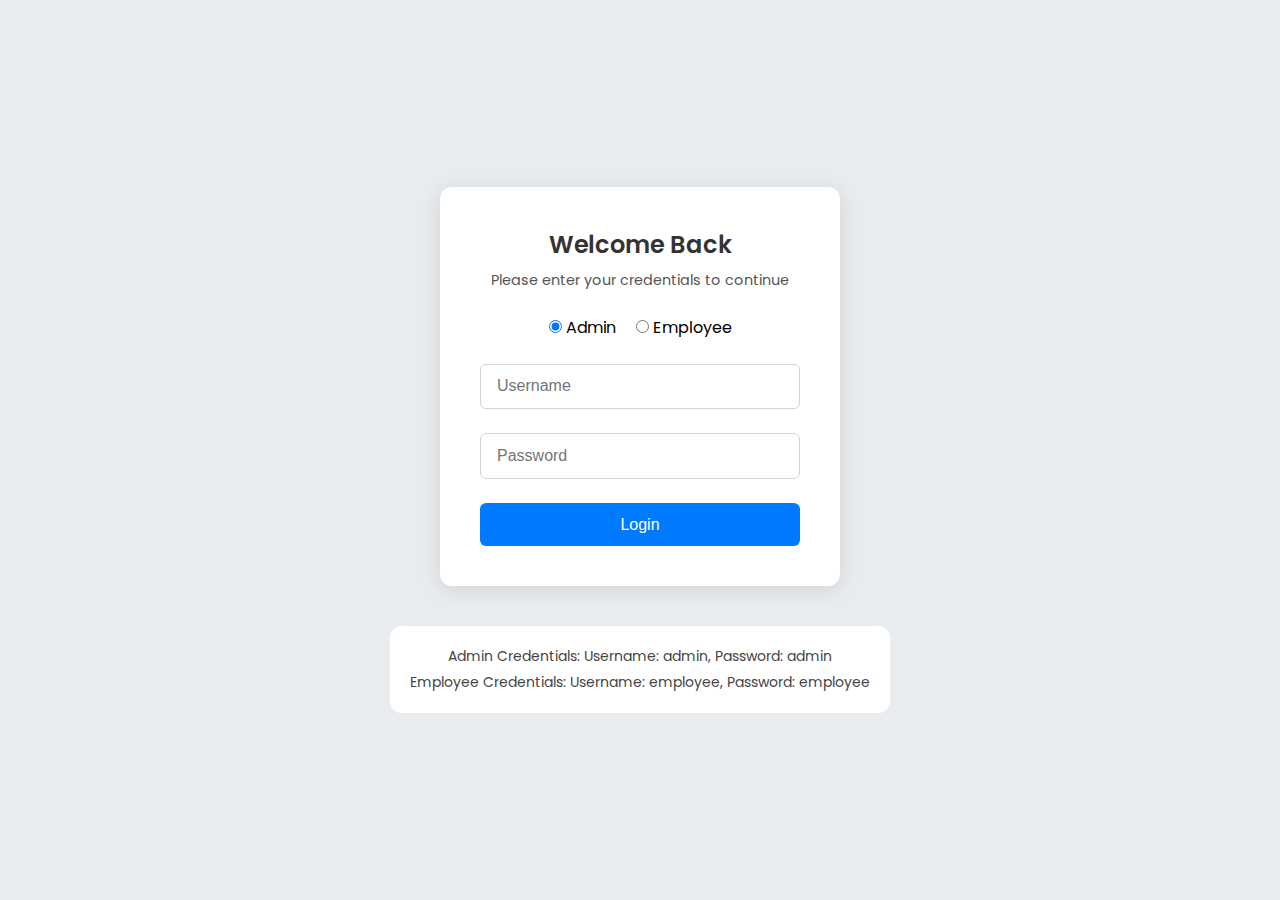
<file: index.html>
<!DOCTYPE html>
<html lang="en">
<head>
    <meta charset="UTF-8">
    <meta name="viewport" content="width=device-width, initial-scale=1.0">
    <meta name="description" content="Modern Login Page">
    <title>Login Page</title>
    <link rel="preconnect" href="https://fonts.googleapis.com">
    <link rel="preconnect" href="https://fonts.gstatic.com" crossorigin>
    <link href="https://fonts.googleapis.com/css2?family=Poppins:wght@300;400;600&display=swap" rel="stylesheet">
    <link rel="stylesheet" href="login.css">
</head>
<body>
    <div class="login-container">
        <div class="login-header">
            <h2>Welcome Back</h2>
            <p>Please enter your credentials to continue</p>
        </div>
        <div class="user-type-selector">
            <label>
                <input type="radio" name="userType" value="admin" checked> Admin
            </label>
            <label>
                <input type="radio" name="userType" value="employee"> Employee
            </label>
        </div>
        <form class="login-form" onsubmit="return handleLogin(event)">
            <input type="text" id="username" placeholder="Username" required aria-label="Username">
            <input type="password" id="password" placeholder="Password" required aria-label="Password">
            <button type="submit">Login</button>
        </form>
    </div>

    <footer>
        <p>Admin Credentials: Username: admin, Password: admin</p>
        <p>Employee Credentials: Username: employee, Password: employee</p>
    </footer>

    <script src="login.js"></script>
</body>
</html>
</file>
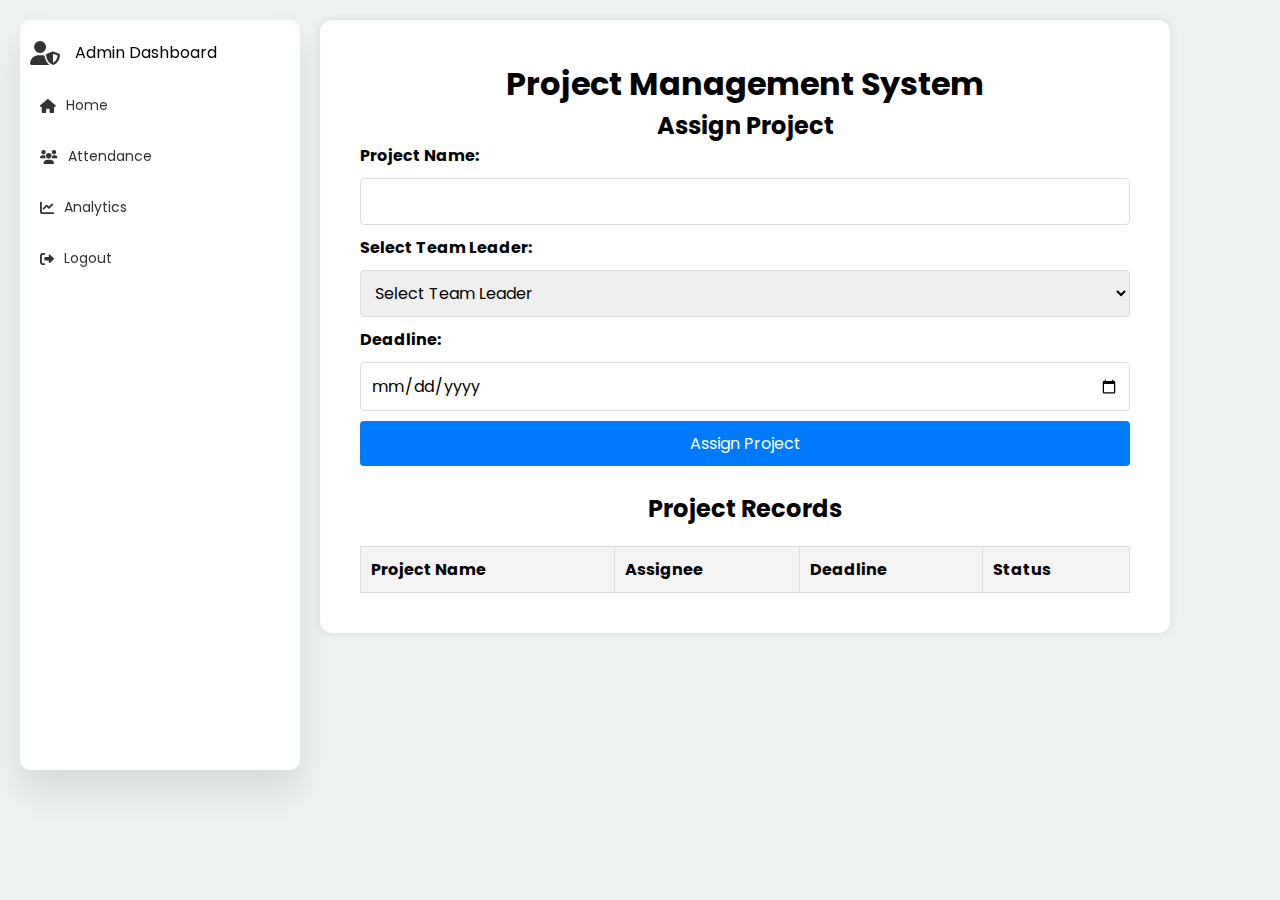
<file: admProject.html>
<!DOCTYPE html>
<html lang="en">
<head>
    <meta charset="UTF-8">
    <meta name="viewport" content="width=device-width, initial-scale=1.0">
    <title>Admin - Project Management System</title>
    <link href="https://cdnjs.cloudflare.com/ajax/libs/font-awesome/6.0.0-beta3/css/all.min.css" rel="stylesheet">
    <link href="https://fonts.googleapis.com/css2?family=Poppins:wght@400;500;600;700&display=swap" rel="stylesheet">
    <style>
        * {
            margin: 0;
            padding: 0;
            box-sizing: border-box;
            font-family: "Poppins", sans-serif;
        }

        body {
            background-color: #eef2f3;
            margin: 0;
            padding: 20px;
            display: flex;
        }

        nav {
            background: #fff;
            width: 280px;
            height: 750px;
            box-shadow: 0 20px 35px rgba(0, 0, 0, 0.1);
            position: fixed;
            border-radius: 10px;
        }

        .logo {
            display: flex;
            align-items: center;
            margin: 20px 10px;
        }

        .logo i {
            font-size: 24px;
            margin-right: 15px;
            color: #333;
        }

        nav ul {
            list-style: none;
            padding: 0;
        }

        nav ul li {
            margin: 10px 0;
        }

        nav a {
            color: #333;
            font-size: 14px;
            display: flex;
            align-items: center;
            padding: 10px 20px;
            text-decoration: none;
            transition: background 0.3s;
        }

        nav a i {
            margin-right: 10px;
        }

        nav a:hover {
            background: #eee;
            color: #000;
        }

        h1, h2 {
            text-align: center;
        }

        .container {
            width: 850px;
            margin-left: 300px;
            padding: 40px;
            background-color: #fff;
            border-radius: 12px;
            box-shadow: 0 0 10px rgba(0, 0, 0, 0.1);
        }

        form {
            display: flex;
            flex-direction: column;
            gap: 10px;
        }

        label {
            font-weight: bold;
        }

        input[type="text"], input[type="date"], select {
            padding: 10px;
            border: 1px solid #ddd;
            border-radius: 4px;
            font-size: 16px;
        }

        button {
            padding: 10px;
            border: none;
            border-radius: 4px;
            background-color: #007BFF;
            color: white;
            font-size: 16px;
            cursor: pointer;
        }

        button:hover {
            background-color: #0056b3;
        }

        table {
            width: 100%;
            border-collapse: collapse;
            margin-top: 20px;
        }

        table, th, td {
            border: 1px solid #ddd;
        }

        th, td {
            padding: 10px;
            text-align: left;
        }

        th {
            background-color: #f4f4f4;
        }

        .status-button {
            padding: 5px 10px;
            border: none;
            border-radius: 4px;
            cursor: pointer;
            color: white;
        }

        .not-started {
            background-color: #dc3545;
        }

        .in-progress {
            background-color: #ffc107;
        }

        .completed {
            background-color: #28a745;
        }

        #teamMembers {
            margin-top: 20px;
            font-size: 16px;
            color: #555;
        }
    </style>
</head>
<body>
    <nav>
        <div class="logo">
            <i class="fas fa-user-shield"></i>
            <span>Admin Dashboard</span>
        </div>
        <ul>
            <li><a href="admin.html"><i class="fas fa-home"></i> Home</a></li>
            <li><a href="admAttendance.html"><i class="fas fa-users"></i> Attendance</a></li>
            <li><a href="admProject.html"><i class="fas fa-chart-line"></i> Analytics</a></li>
            <li><a href="index.html"><i class="fas fa-sign-out-alt"></i> Logout</a></li>
        </ul>
    </nav>
    <div class="container">
        <h1>Project Management System</h1>
        <h2>Assign Project</h2>
        <form id="projectForm">
            <label for="projectName">Project Name:</label>
            <input type="text" id="projectName" name="projectName" required>

            <label for="teamLeader">Select Team Leader:</label>
            <select id="teamLeader" required>
                <option value="">Select Team Leader</option>
                <option value="John Doe">John Doe (Team A)</option>
                <option value="Jane Smith">Jane Smith (Team B)</option>
                <option value="Mike Johnson">Mike Johnson (Team C)</option>
                <option value="Sarah Williams">Sarah Williams (Team D)</option>
            </select>

            <div id="teamMembers" style="display:none;">
                <label for="members">Team Members:</label>
                <div id="members"></div>
            </div>

            <label for="deadline">Deadline:</label>
            <input type="date" id="deadline" name="deadline" required>

            <button type="submit">Assign Project</button>
        </form>
<br>
        <h2>Project Records</h2>
        <table id="projectTable">
            <thead>
                <tr>
                    <th>Project Name</th>
                    <th>Assignee</th>
                    <th>Deadline</th>
                    <th>Status</th>
                </tr>
            </thead>
            <tbody>
            </tbody>
        </table>
    </div>

    <script>
        const teamMembersData = {
            "John Doe": ["Alice Brown", "Bob Smith", "Charlie Johnson"],
            "Jane Smith": ["David Wilson", "Emma Davis", "Frank Miller"],
            "Mike Johnson": ["Grace Lee", "Henry Walker", "Isabella Hall"],
            "Sarah Williams": ["Jack Taylor", "Lily Brown", "Noah Harris"]
        };

        window.onload = function() {
            displayRecords();
        };

        document.getElementById('projectForm').addEventListener('submit', function(event) {
            event.preventDefault();
            const projectName = document.getElementById('projectName').value;
            const assignee = document.getElementById('teamLeader').value;
            const deadline = document.getElementById('deadline').value;
            const status = 'Not Started';
            const project = { projectName, assignee, deadline, status };

            let projects = JSON.parse(localStorage.getItem('projectRecords')) || [];
            projects.push(project);
            localStorage.setItem('projectRecords', JSON.stringify(projects));

            // Update the team task counts
            updateTeamsData(assignee);

            displayRecords();
            document.getElementById('projectForm').reset();
            document.getElementById('teamMembers').style.display = 'none'; // Reset the team members display
        });

        function displayRecords() {
            const tableBody = document.querySelector('#projectTable tbody');
            tableBody.innerHTML = '';
            let projects = JSON.parse(localStorage.getItem('projectRecords')) || [];
            projects.forEach((project, index) => {
                const row = document.createElement('tr');
                row.innerHTML = 
                    `<td>${project.projectName}</td>
                    <td>${project.assignee}</td>
                    <td>${project.deadline}</td>
                    <td>
                        <button class="status-button ${project.status.toLowerCase().replace(/ /g, '-')}" onclick="changeStatus(${index})">${project.status}</button>
                    </td>`;
                tableBody.appendChild(row);
            });
        }

        function changeStatus(index) {
            let projects = JSON.parse(localStorage.getItem('projectRecords'));
            const currentStatus = projects[index].status;
            switch (currentStatus) {
                case 'Not Started':
                    projects[index].status = 'In Progress';
                    break;
                case 'In Progress':
                    projects[index].status = 'Completed';
                    break;
                case 'Completed':
                    projects[index].status = 'Not Started';
                    break;
            }
            localStorage.setItem('projectRecords', JSON.stringify(projects));
            displayRecords();
        }

        document.getElementById('teamLeader').addEventListener('change', function () {
            const leader = this.value;
            const membersDiv = document.getElementById('members');

            if (leader) {
                // Show team members for selected leader
                const members = teamMembersData[leader];
                membersDiv.innerHTML = members.join(', ');
                document.getElementById('teamMembers').style.display = 'block';
            } else {
                // Clear and hide team members if no leader is selected
                membersDiv.innerHTML = '';
                document.getElementById('teamMembers').style.display = 'none';
            }
        });

        // Function to update teams data
        function updateTeamsData(assignee) {
            const teamMappings = {
                "John Doe": "teamA",
                "Jane Smith": "teamB",
                "Mike Johnson": "teamC",
                "Sarah Williams": "teamD"
            };
            const team = teamMappings[assignee];

            if (team) {
                const teamsData = JSON.parse(localStorage.getItem('teamsData')) || {
                    teamA: { assigned: 0, completed: 0 },
                    teamB: { assigned: 0, completed: 0 },
                    teamC: { assigned: 0, completed: 0 },
                    teamD: { assigned: 0, completed: 0 }
                };

                teamsData[team].assigned += 1;
                localStorage.setItem('teamsData', JSON.stringify(teamsData));
            }
        }
    </script>
</body>
</html>
</file>
<file: login.css>
* {
    margin: 0;
    padding: 0;
    box-sizing: border-box;
}

body {
    height: 100vh;
    display: flex;
    flex-direction: column;
    justify-content: center;
    align-items: center;
    background-color: #e9ecef;
    font-family: 'Poppins', sans-serif;
}

.login-container {
    background: #ffffff;
    padding: 2.5rem;
    border-radius: 12px;
    width: 400px;
    box-shadow: 0 4px 20px rgba(0, 0, 0, 0.1);
}

.login-header {
    text-align: center;
    margin-bottom: 1.5rem;
}

.login-header h2 {
    color: #333;
    font-weight: 600;
    margin-bottom: 0.5rem;
}

.login-header p {
    color: #555;
    font-size: 0.9rem;
}

.user-type-selector {
    display: flex;
    justify-content: center;
    margin-bottom: 1.5rem;
}

.user-type-selector label {
    margin: 0 10px;
}

.login-form {
    display: flex;
    flex-direction: column;
}

.login-form input {
    padding: 0.8rem 1rem;
    margin-bottom: 1.5rem;
    border: 1px solid #ced4da;
    border-radius: 6px;
    font-size: 1rem;
    transition: border-color 0.3s, box-shadow 0.3s;
}

.login-form input:focus {
    outline: none;
    border-color: #007BFF;
    box-shadow: 0 0 8px rgba(0, 123, 255, 0.4);
}

.login-form button {
    padding: 0.8rem 1rem;
    background: #007BFF;
    border: none;
    border-radius: 6px;
    color: #ffffff;
    font-size: 1rem;
    cursor: pointer;
    transition: background 0.3s ease, transform 0.3s ease;
}

.login-form button:hover {
    background: #0056b3;
    transform: translateY(-2px);
    box-shadow: 0 4px 12px rgba(0, 86, 179, 0.2);
}

.login-form button:active {
    background: #004085;
    transform: translateY(0);
    box-shadow: none;
}


footer {
    text-align: center;
    margin-top: 40px; 
    padding: 15px 0;
    background-color: white; 
    font-size: 14px;
    color: #454545; 
    border-radius: 12px;
    width: 500px;
}

footer p {
    margin: 5px 0; 
}

@media (max-width: 500px) {
    .login-container {
        width: 90%;
        padding: 2rem;
    }
}
</file>
